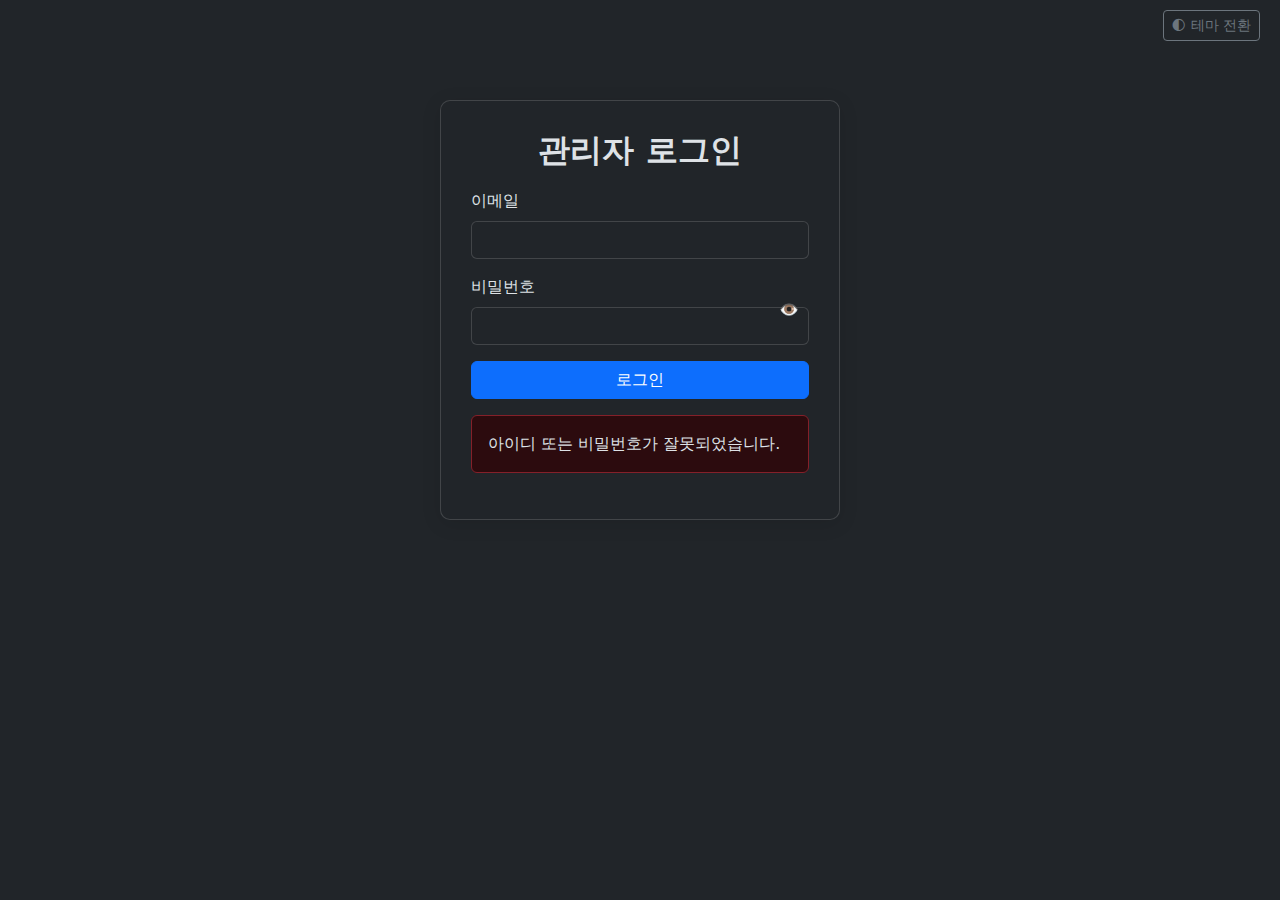
<file: src/main/resources/templates/login.html>
<!DOCTYPE html>
<html xmlns:th="http://www.thymeleaf.org" lang="ko">
<head>
  <meta charset="UTF-8">
  <title>관리자 로그인</title>
  <link href="https://cdn.jsdelivr.net/npm/bootstrap@5.3.3/dist/css/bootstrap.min.css" rel="stylesheet">
  <style>
    body {
      transition: background-color 0.3s, color 0.3s;
    }

    .login-container {
      max-width: 400px;
      margin: 100px auto;
      padding: 30px;
      border-radius: 10px;
      background-color: var(--bs-body-bg);
      box-shadow: 0 4px 20px rgba(0, 0, 0, 0.1);
      border: 1px solid var(--bs-border-color-translucent);
      transition: background-color 0.3s, color 0.3s;
    }

    .form-title {
      margin-bottom: 20px;
      font-weight: bold;
      text-align: center;
    }

    .form-control {
      background-color: var(--bs-body-bg);
      color: var(--bs-body-color);
      border-color: var(--bs-border-color-translucent);
    }

    .form-control:focus {
      background-color: var(--bs-body-bg);
      color: var(--bs-body-color);
      border-color: var(--bs-primary);
      box-shadow: none;
    }

    .btn-primary {
      background-color: var(--bs-primary);
      border-color: var(--bs-primary);
    }

    .alert {
      color: var(--bs-danger-text);
      background-color: var(--bs-danger-bg-subtle);
      border-color: var(--bs-danger-border-subtle);
      animation: shake 0.3s ease-in-out;
    }

    @keyframes shake {
      0% { transform: translateX(0); }
      25% { transform: translateX(-5px); }
      50% { transform: translateX(5px); }
      75% { transform: translateX(-5px); }
      100% { transform: translateX(0); }
    }

    .theme-toggle {
      position: absolute;
      top: 10px;
      right: 20px;
    }

    .password-toggle {
      position: absolute;
      top: 50%;
      right: 10px;
      transform: translateY(-50%);
      cursor: pointer;
    }

    .position-relative {
      position: relative;
    }
  </style>
</head>
<body data-bs-theme="dark">

<!-- 다크모드 전환 버튼 -->
<div class="theme-toggle">
  <button class="btn btn-sm btn-outline-secondary" id="toggle-theme">🌓 테마 전환</button>
</div>

<div class="container">
  <div class="login-container">
    <h2 class="form-title">관리자 로그인</h2>
    <form th:action="@{/loginProcess}" method="post" id="login-form">
      <div class="mb-3">
        <label for="username" class="form-label">이메일</label>
        <input type="text" class="form-control" id="username" name="username" required>
      </div>

      <div class="mb-3 position-relative">
        <label for="password" class="form-label">비밀번호</label>
        <input type="password" class="form-control" id="password" name="password" required>
        <span class="password-toggle" id="toggle-password">👁️</span>
      </div>

      <button type="submit" class="btn btn-primary w-100" id="login-btn">
        로그인
        <span class="spinner-border spinner-border-sm d-none" role="status" aria-hidden="true" id="login-spinner"></span>
      </button>

      <div th:if="${param.error}" class="alert alert-danger mt-3">
        아이디 또는 비밀번호가 잘못되었습니다.
      </div>
    </form>
  </div>
</div>

<script>
  // 다크모드 토글
  const toggleThemeBtn = document.getElementById("toggle-theme");
  toggleThemeBtn.addEventListener("click", () => {
    const currentTheme = document.body.getAttribute("data-bs-theme");
    const nextTheme = currentTheme === "dark" ? "light" : "dark";
    document.body.setAttribute("data-bs-theme", nextTheme);
  });

  // 비밀번호 보기 토글
  const togglePasswordBtn = document.getElementById("toggle-password");
  const passwordInput = document.getElementById("password");

  togglePasswordBtn.addEventListener("click", () => {
    const type = passwordInput.getAttribute("type") === "password" ? "text" : "password";
    passwordInput.setAttribute("type", type);
    togglePasswordBtn.textContent = type === "password" ? "👁️" : "🙈";
  });

  // 로그인 중 스피너 표시
  const loginForm = document.getElementById("login-form");
  const loginBtn = document.getElementById("login-btn");
  const spinner = document.getElementById("login-spinner");

  loginForm.addEventListener("submit", () => {
    loginBtn.disabled = true;
    spinner.classList.remove("d-none");
  });
</script>
</body>
</html>
</file>
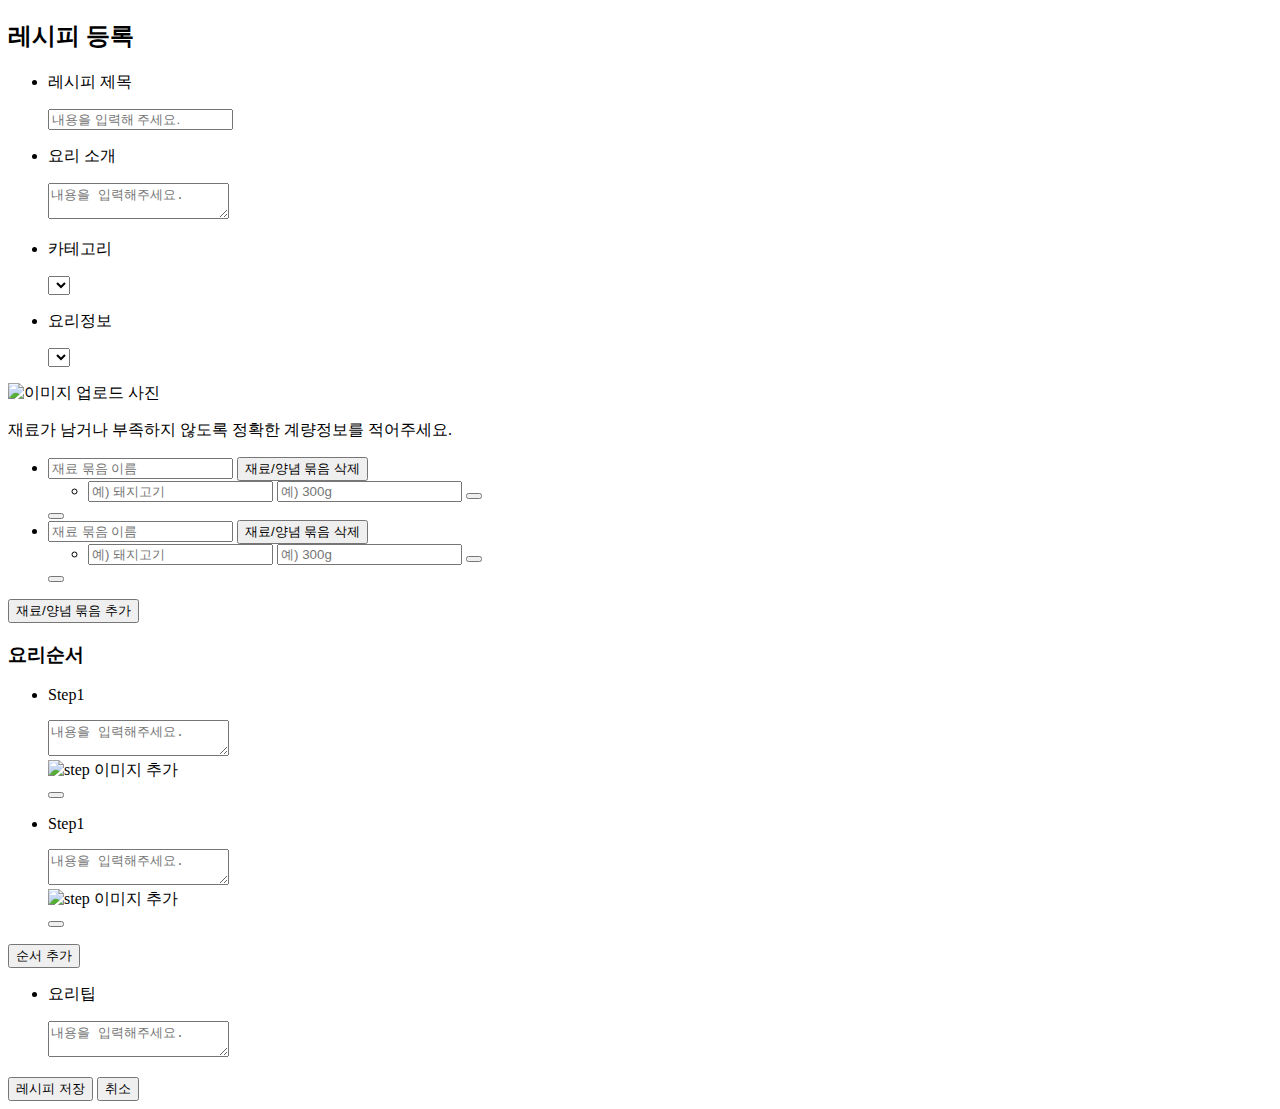
<file: src/main/resources/templates/recipe/recipeForm.html>
<!DOCTYPE html>
<html xmlns:th="http://www.thymeleaf.org"
      xmlns:layout="http://www.ultraq.net.nz/thymeleaf/layout"
      layout:decorate="~{layout}">
<head>
  <meta charset="UTF-8">
  <title layout:title="레시피 등록">레시피 등록</title>
</head>
<body layout:fragment="content" >
  <main id="container" class="recipe_write">

    <form th:action="@{${formAction}}" method="post" enctype="multipart/form-data">
    <!-- 제목 -->
      <h2 th:text="${mode == 'create'} ? '레시피 등록' : '레시피 수정'">레시피 등록</h2>
      <!-- Step 1 -->
      <div class="sub_card">
        <div class="sub_card_inner">
          <ul class="reci_cont">
            <li>
              <p class="cont_tit">레시피 제목</p>
              <div class="input_group input_area">
                <input type="text" name="recipeName" class="input_text"  th:value="${recipeForm.recipeName}" placeholder="내용을 입력해 주세요.">
              </div>
            </li>
            <li>
              <p class="cont_tit">요리 소개</p>
              <div class="input_writing_group input_area">
                <textarea name="recipeExplanation" th:text="${recipeForm.recipeExplanation}" placeholder="내용을 입력해주세요."></textarea>
              </div>
            </li>
            <li>
              <p class="cont_tit">카테고리</p>
              <div class="select_wrap">
                <div class="select_box tbl_select_box">
                  <span class="select_box_arr"></span>
                  <select class="select_box_value" name="recipeType">
                    <!-- 여기서 어떻게 처리할 지 고민 -->
                    <option th:each="category : ${categoryList}" th:value="${category.categoryCode}" th:text="${category.categoryCodeNm}"></option>
                  </select>
                </div>
              </div>
            </li>
            <li>

              <p class="cont_tit">요리정보</p>
              <div class="select_wrap cook_inf">
                <div class="cook_inf_wrap">
                  <div class="select_box tbl_select_box">
                    <span class="select_box_arr"></span>
                    <select class="select_box_value" name="recipeTime">
                      <!-- 여기서 어떻게 처리할 지 고민 -->
                      <option th:each="time : ${timeList}" th:value="${time.categoryCode}" th:text="${time.categoryCodeNm}"></option>
                    </select>
                  </div>
                </div>
              </div>
            </li>
          </ul>
          <div id="divMainPhotoUpload">
            <div id="divMainPhotoBox" class="img_upload_wrap" is_over="0">
              <!-- 여기서 어떻게 처리할 지 고민 -->
              <input type="hidden" name="recipeFileName" style="display:none;">
              <img id="preview" onclick="clickImage(this)"  th:src="@{/assets/images/pic_upload.gif}" style="cursor: pointer;" alt="이미지 업로드 사진" />
            </div>
          </div>
        </div>
      </div>

      <!-- 여기서 어떻게 처리할 지 고민 -->
      <!-- Step 2 -->
      <!-- 재료 리스트 등 나머지 부분도 동일하게 유지 -->
      <!-- JS로 동적 추가/삭제 버튼은 그대로 사용 가능 -->
      <div class="sub_card">
        <div class="card_desc"><i class="ico_info_circle ico_24"></i><p>재료가 남거나 부족하지 않도록 정확한 계량정보를 적어주세요.</p></div>
        <div id="test">
          <ul class="material_wrap" id="material_wrap">

            <li class="material_inner" th:if="${#lists.isEmpty(recipeForm.ingredientGroupMap)}">
              <div class="input_group input_area material_tit">
                <input type="text" name="recipeEtc" class="input_text" value="" placeholder="재료 묶음 이름">
                <button type="button" class="btn btn_sm btn_secondary mat_innr_minus" onclick="deleteListWrap(this)">
                  <i class="ico_del white ico_24"></i>재료/양념 묶음 삭제
                </button>
              </div>
              <div class="material_lst_wrap">
                <ul class="material_lst">
                  <li>
                    <input type="text" name="recipeEtcIngredient" class="input_text" placeholder="예) 돼지고기">
                    <input type="text" name="recipeEtcQuantity" class="input_text" placeholder="예) 300g">
                    <button type="button" class="btn btn_md btn_secondary btn_radius btn_icon material_lst_del" onclick="deleteList(this)">
                      <i class="ico_del white ico_24"></i>
                    </button>
                  </li>
                </ul>
                <div class="lst_plus_wrap">
                  <button type="button" class="btn btn_md btn_border btn_icon mat_lst_plus" onclick="addList(this)">
                    <i class="ico_add black ico_24"></i>
                  </button>
                </div>
              </div>
            </li>
            <li class="material_inner" th:each="entry : ${recipeForm.ingredientGroupMap}">
              <div class="input_group input_area material_tit">
                <input type="text" name="recipeEtc" class="input_text" th:value="${entry.key}" placeholder="재료 묶음 이름" />
                <button type="button" class="btn btn_sm btn_secondary mat_innr_minus" onclick="deleteListWrap(this)">
                  <i class="ico_del white ico_24"></i>재료/양념 묶음 삭제
                </button>
              </div>
              <div class="material_lst_wrap">
                <ul class="material_lst">
                  <li th:each="ingredient : ${entry.value}">
                    <input type="text" name="recipeEtcIngredient" class="input_text" th:value="${ingredient.ingredientName}" placeholder="예) 돼지고기" />
                    <input type="text" name="recipeEtcQuantity" class="input_text" th:value="${ingredient.quantity}" placeholder="예) 300g" />
                    <button type="button" class="btn btn_md btn_secondary btn_radius btn_icon material_lst_del" onclick="deleteList(this)">
                      <i class="ico_del white ico_24"></i>
                    </button>
                  </li>
                </ul>
                <div class="lst_plus_wrap">
                  <button type="button" class="btn btn_md btn_border btn_icon mat_lst_plus" onclick="addList(this)">
                    <i class="ico_add black ico_24"></i>
                  </button>
                </div>
              </div>
            </li>
          </ul>
        </div>
        <div class="material_inner_plus">
          <button type="button" id="etc_reg" class="btn btn_md btn_border mat_innr_plus"><i class="ico_add black ico_24"></i>재료/양념 묶음 추가</button>
        </div>
      </div>

      <!-- Step 3 -->
      <div class="sub_card order_card">
        <h3>요리순서</h3>
        <ul class="step_lst">
          <li th:if="${#lists.isEmpty(recipeForm.recipeContents)}" id="stepList0">
            <p>Step<span class="stepTitNum">1</span></p>
            <div class="input_writing_group input_area step_txt">
              <textarea name="recipeContent" placeholder="내용을 입력해주세요."></textarea>
            </div>
            <div class="step_pic_wrap">
              <input type="hidden" name="stepFileName" class="step_upload" accept="image/* multiple">
              <img class="step_pic_add" onclick="clickImage(this)" th:src="@{/assets/images/add_pic.gif}" alt="step 이미지 추가">
            </div>
            <div class="del_btn_wrap">
              <button type="button" class="btn btn_md btn_secondary btn_radius btn_icon material_lst_del" onclick="deleteList(this)">
                <i class="ico_del white ico_24"></i>
              </button>
            </div>
          </li>
          <li th:each="content, iterStat : ${recipeForm.recipeContents}" th:id="'stepList' + ${iterStat.index}">
            <p>Step<span class="stepTitNum" th:text="${iterStat.index + 1}">1</span></p>
            <div class="input_writing_group input_area step_txt">
              <textarea name="recipeContent" th:text="${content}" placeholder="내용을 입력해주세요."></textarea>
            </div>
            <div class="step_pic_wrap">
              <input type="hidden" name="stepFileName" th:value="${recipeForm.stepFileNames[iterStat.index]}" class="step_upload" accept="image/* multiple">
              <img class="step_pic_add" onclick="clickImage(this)" th:src="${#strings.isEmpty(recipeForm.stepFileNames[iterStat.index])} ?
                     '/assets/images/add_pic.gif' :
                     '/showImage.do?fileName=' + ${recipeForm.stepFileNames[iterStat.index]}" alt="step 이미지 추가">
            </div>
            <div class="del_btn_wrap">
              <button class="btn btn_md btn_secondary btn_radius btn_icon material_lst_del" onclick="deleteList(this);"><i class="ico_del white ico_24"></i></button>
            </div>
          </li>
        </ul>
        <div class="step_plus_wrap">
          <button type="button" class="btn btn_md btn_border step_plus" onclick="addStep(this)"><i class="ico_add black ico_24"></i>순서 추가</button>
        </div>
      </div>

      <div class="sub_card">
        <div class="sub_card_inner">
          <ul class="reci_cont">
            <li>
              <p class="cont_tit">요리팁</p>
              <div class="input_writing_group input_area">
                <textarea name="recipeTip"  th:text="${recipeForm.recipeTip}" placeholder="내용을 입력해주세요."></textarea>
              </div>
            </li>
          </ul>
        </div>
        <div class="btn_group">
          <button type="submit" class="btn btn_md btn_primary">레시피 저장</button>
          <button type="button" class="btn btn_md btn_normal">취소</button>
        </div>
      </div>
    </form>
  </main>
</body>
</html>
</file>
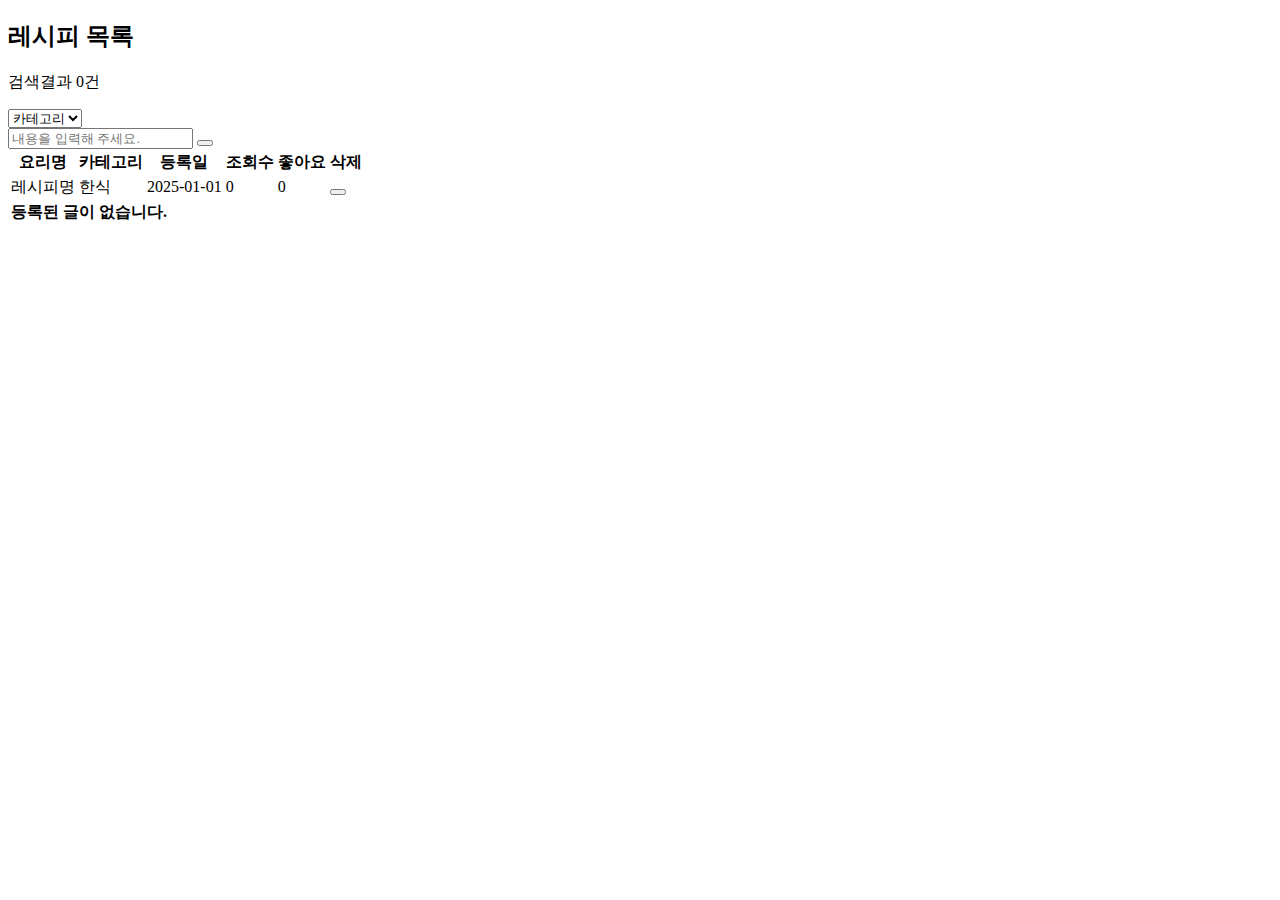
<file: src/main/resources/templates/recipe/recipeList.html>
<!DOCTYPE html>
<html xmlns:th="http://www.thymeleaf.org"
      xmlns:layout="http://www.ultraq.net.nz/thymeleaf/layout"
      layout:decorate="~{layout}">
<head>
  <meta charset="UTF-8">
  <title layout:title="레시피 목록">레시피 목록</title>
</head>
<body layout:fragment="content" >

<div id="wrap">
  <form th:action="@{/recipe/list}" method="post" id="form">
    <input type="hidden" id="pageNo" name="pageNo" th:value="${pageNo}" />

    <main id="container" class="recipe_write">
      <h2>레시피 목록</h2>
      <div class="cont_card">

        <!-- 검색 영역 -->
        <div class="tbl_utill">
          <p class="tbl_info">검색결과 <span th:text="${listTotalCnt}">0</span>건</p>
          <div class="tbl_srch">
            <div class="select_box tbl_select_box">
              <select name="category" class="select_box_value">
                <option value="">카테고리</option>
                <!-- 필요한 옵션 렌더링 -->
              </select>
            </div>
            <div class="input_group">
              <input type="text" name="keyword" class="input_text" placeholder="내용을 입력해 주세요." />
              <button class="btn btn_sm btn_secondary btn_icon" type="submit"><i class="ico_zoom white ico_24"></i></button>
            </div>
          </div>
        </div>

        <!-- 테이블 -->
        <table class="tbl tbl_line reci_lst_tbl">
          <thead>
          <tr class="tbl_primary">
<!--            <th>No</th>-->
            <th>요리명</th>
            <th>카테고리</th>
            <th>등록일</th>
            <th>조회수</th>
            <th>좋아요</th>
            <th>삭제</th>
          </tr>
          </thead>
          <tbody class="tbl_divider">
          <tr th:each="recipe, iterStat : ${list}">
<!--            <td th:text="${listTotalCnt - iterStat.index}">1</td>-->
            <td>
              <a th:href="@{/recipe/modify(recipeNo=${recipe.recipeNo})}"
                 th:text="${recipe.recipeName}">레시피명</a>
            </td>
            <td th:text="${recipe.recipeType}">한식</td>
            <td th:text="${#dates.format(recipe.recipeRegDt, 'yyyy-MM-dd')}">2025-01-01</td>
            <td th:text="${recipe.recipeViewCnt}">0</td>
            <td th:text="${recipe.recipeLike}">0</td>
            <td class="lst_del">
              <button type="button" th:onclick="'deleteRecipe(' + ${recipe.recipeNo} + ')'"
                      class="btn btn_sm btn_white btn_icon">
                <i class="ico_close primary ico_24"></i>
              </button>
            </td>
          </tr>
          <tr th:if="${#lists.isEmpty(list)}">
            <td colspan="7"><strong>등록된 글이 없습니다.</strong></td>
          </tr>
          </tbody>
        </table>

        <!-- 페이징 -->
        <div class="page_wrapper" th:utext="${paging}"></div>
      </div>
    </main>
  </form>
</div>

<!-- 스크립트 -->
<script th:inline="javascript">
  function deleteRecipe(recipeNo) {
    if (confirm('정말 삭제하시겠습니까?')) {
      fetch('/recipe/delete/' + recipeNo, {
        method: 'POST'
      }).then(() => {
        alert('삭제되었습니다.');
        location.reload();
      });
    }
  }
</script>

</body>
</html>
</file>
